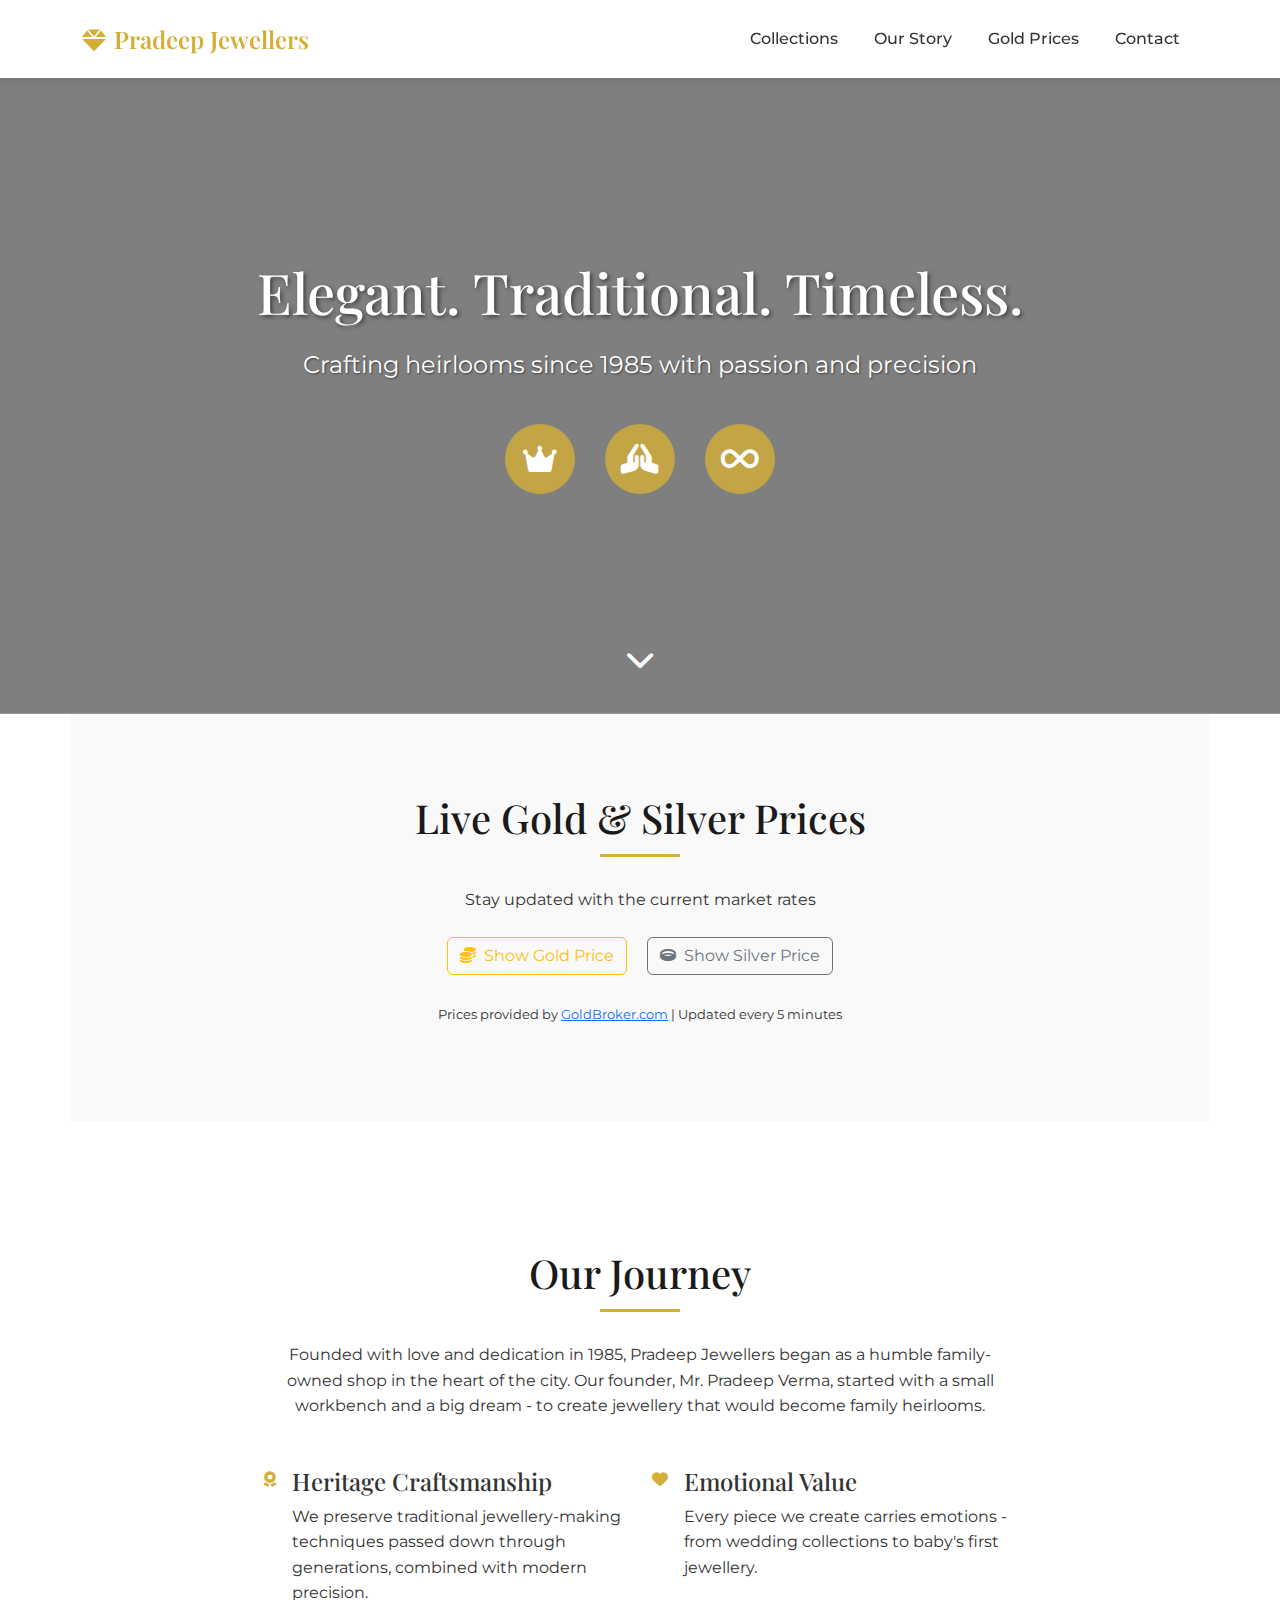
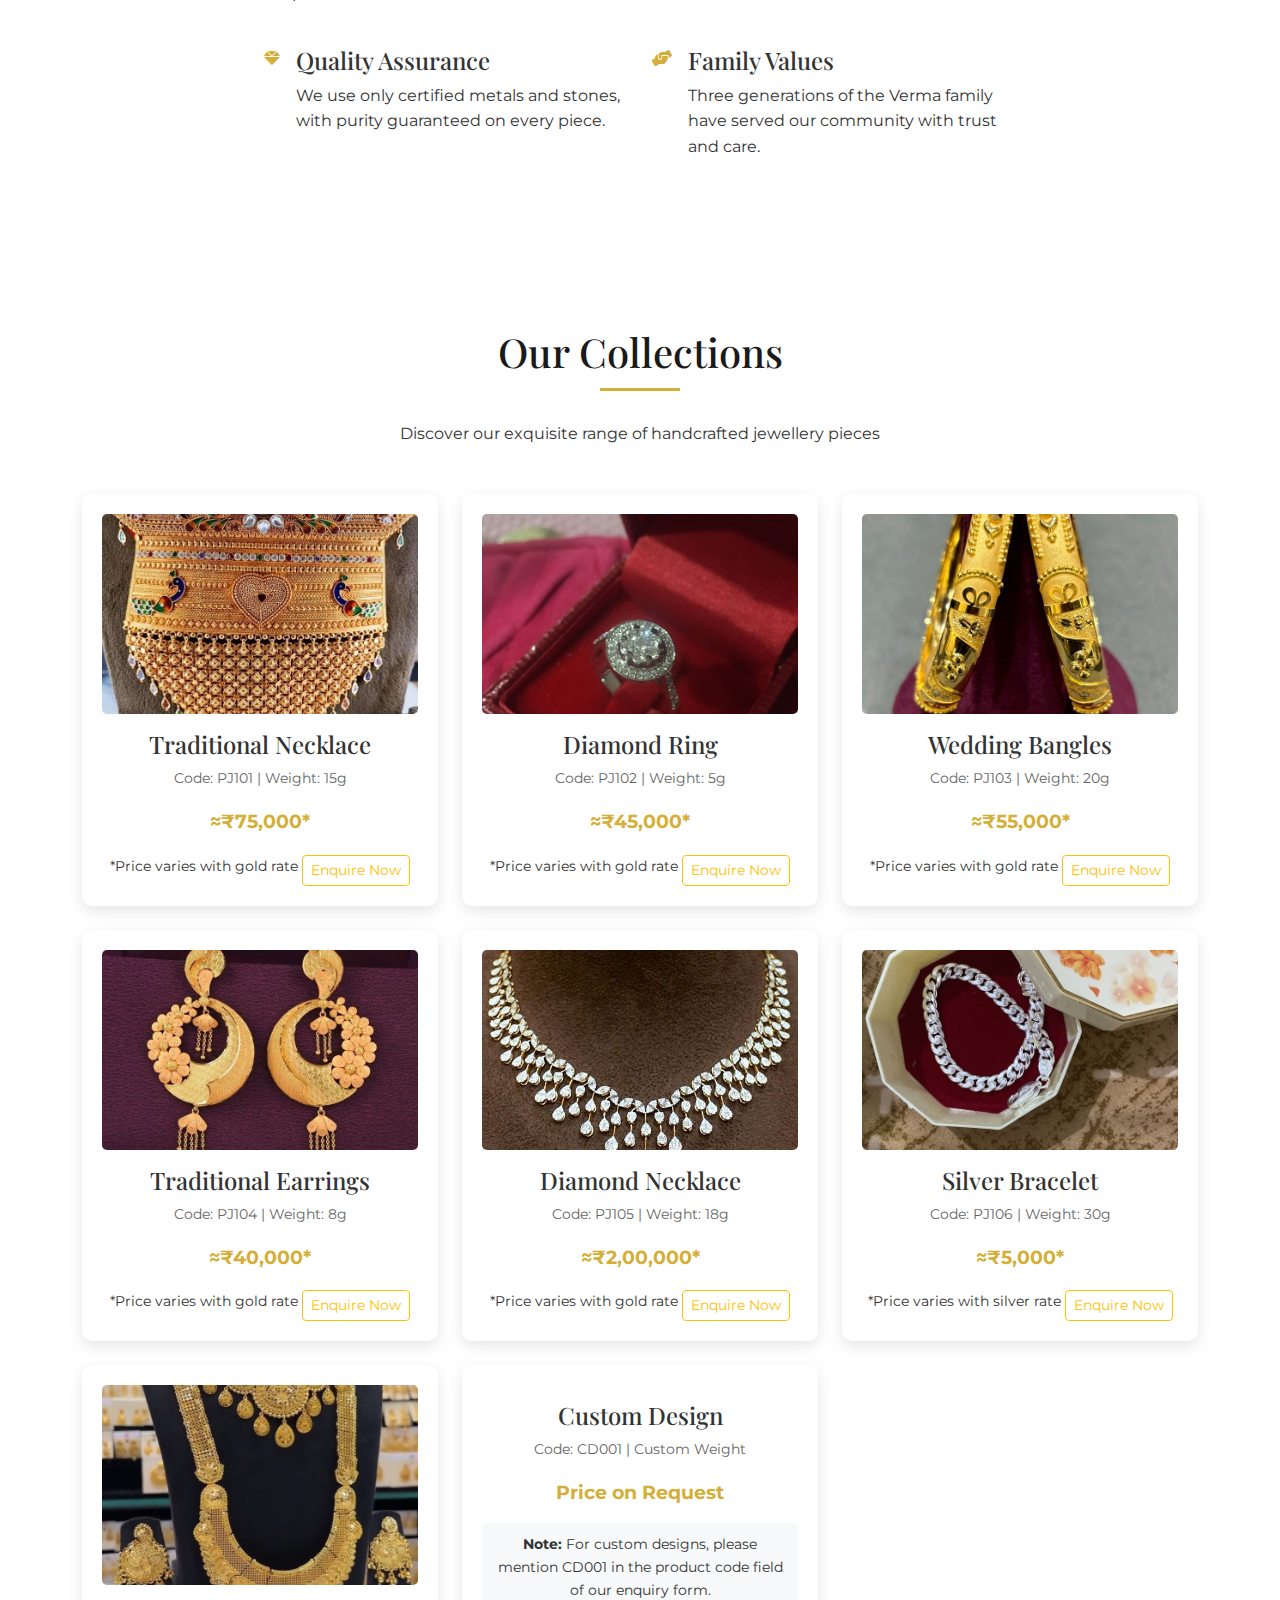
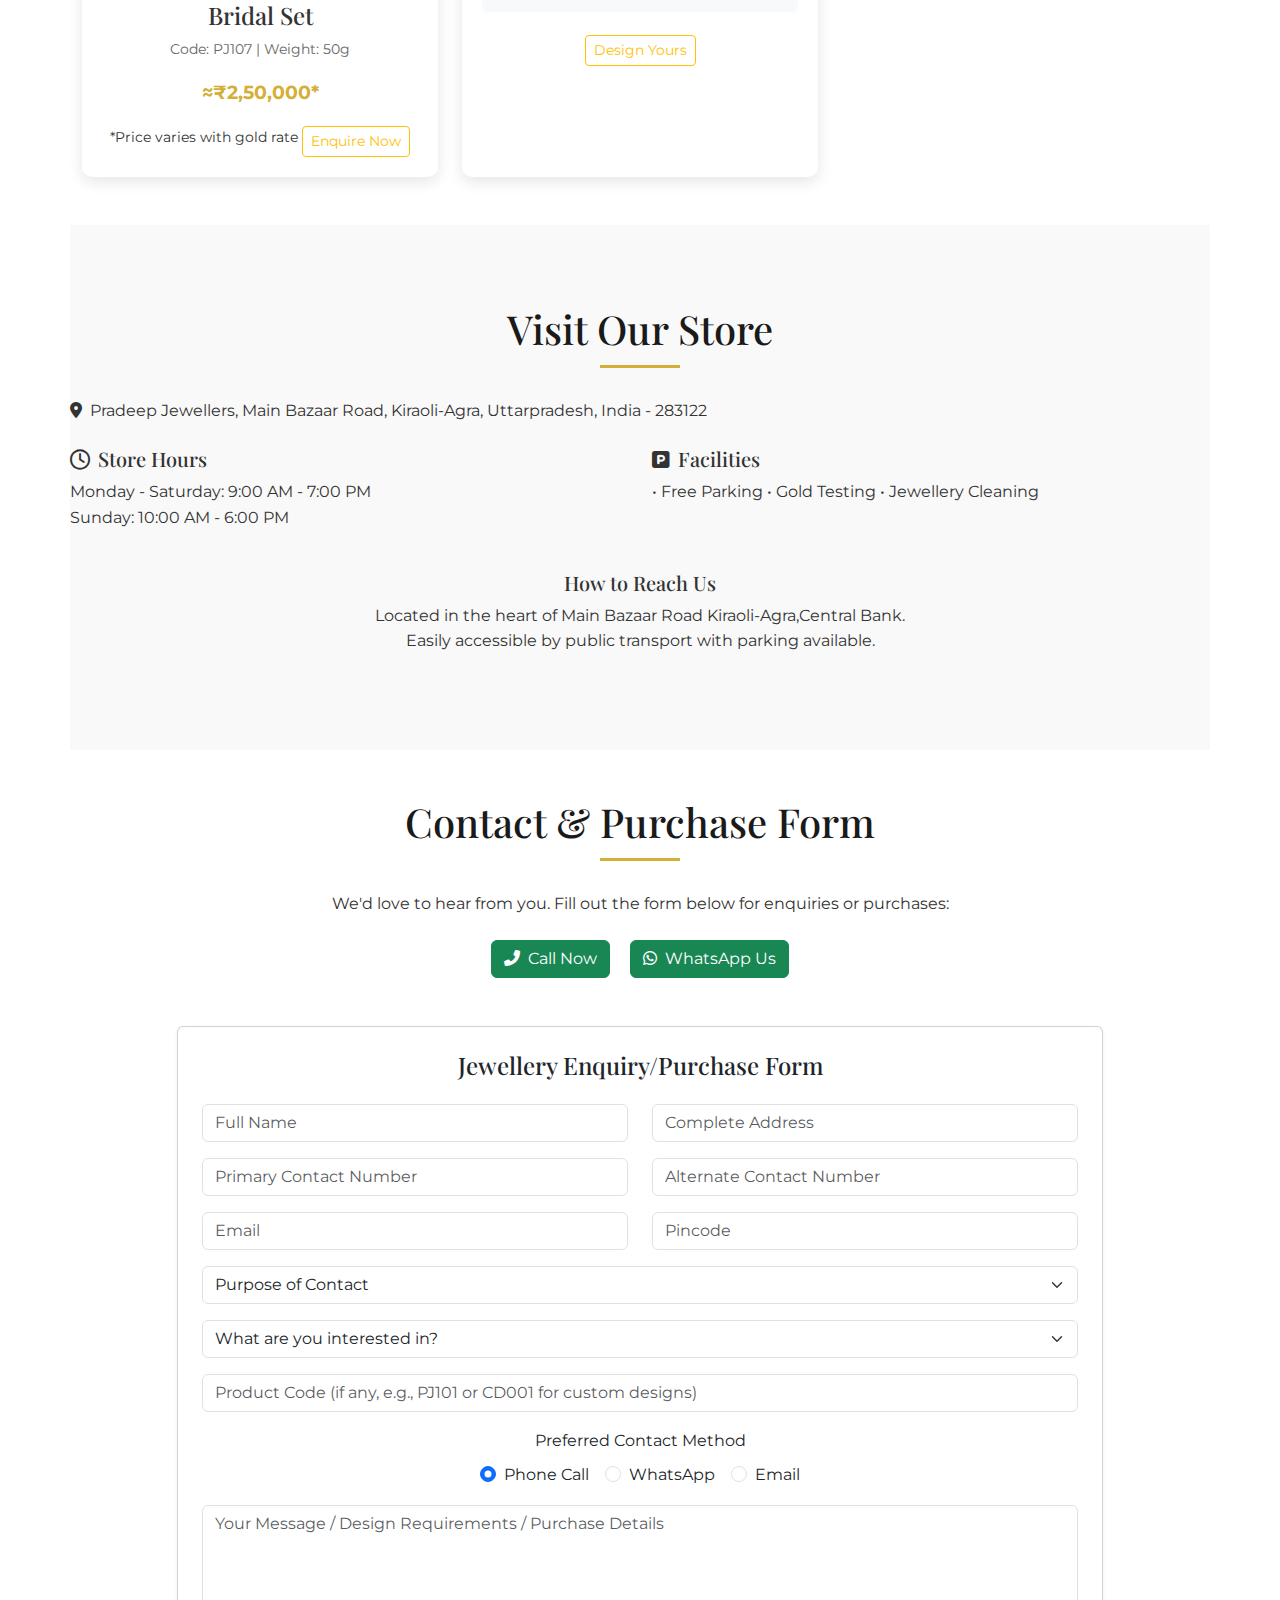
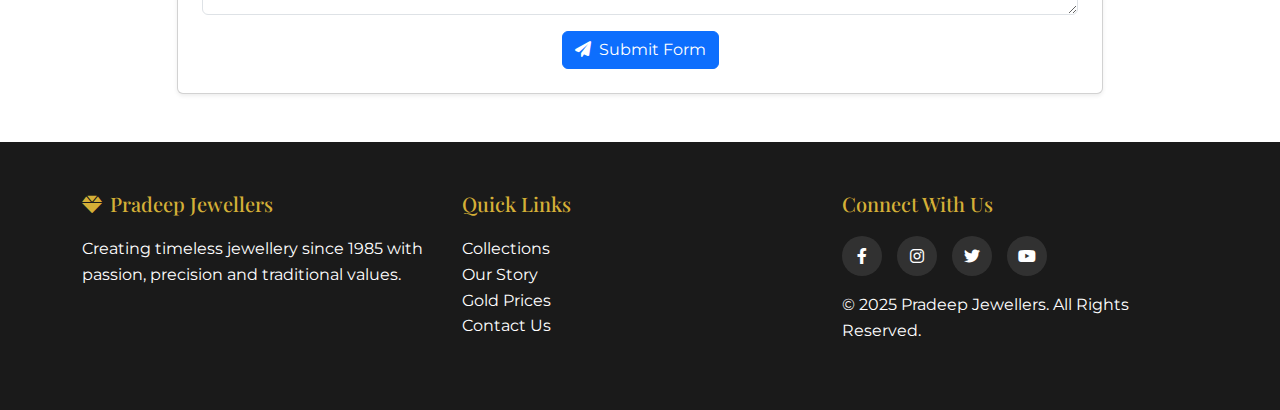
<file: Business website/index.html>
<!DOCTYPE html>
<html lang="en">
<head>
  <meta charset="UTF-8" />
  <meta name="viewport" content="width=device-width, initial-scale=1.0"/>
  <title>Pradeep Jewellers</title>
  <link href="https://cdn.jsdelivr.net/npm/bootstrap@5.3.0/dist/css/bootstrap.min.css" rel="stylesheet">
  <link href="https://fonts.googleapis.com/css2?family=Playfair+Display:wght@600&family=Montserrat:wght@400;500&display=swap" rel="stylesheet">
  <link rel="stylesheet" href="https://cdnjs.cloudflare.com/ajax/libs/font-awesome/6.0.0/css/all.min.css">
  <style>
    /* Base Styles */
    :root {
      --gold: #D4AF37;
      --dark-gold: #996515;
      --light-gold: #F0E68C;
      --dark-bg: #1a1a1a;
    }
    
    body {
      font-family: 'Montserrat', sans-serif;
      color: #333;
      line-height: 1.6;
    }
    
    h1, h2, h3, h4, h5, h6 {
      font-family: 'Playfair Display', serif;
    }
    
    .text-gold {
      color: var(--gold);
    }
    
    /* Navbar */
    .navbar {
      background-color: #fff;
      box-shadow: 0 2px 10px rgba(0,0,0,0.1);
      padding: 15px 0;
    }
    
    .navbar-brand {
      font-family: 'Playfair Display', serif;
      font-weight: 600;
      color: var(--gold);
      font-size: 1.5rem;
    }
    
    .nav-link {
      color: #333;
      font-weight: 500;
      margin: 0 10px;
      position: relative;
    }
    
    .nav-link:hover {
      color: var(--gold);
    }
    
    .nav-link:after {
      content: '';
      position: absolute;
      width: 0;
      height: 2px;
      background: var(--gold);
      bottom: 0;
      left: 0;
      transition: width 0.3s;
    }
    
    .nav-link:hover:after {
      width: 100%;
    }
    
    /* Hero Section */
    .hero {
      background: linear-gradient(rgba(0,0,0,0.5), rgba(0,0,0,0.5)), url('https://images.unsplash.com/photo-1602173574767-37ac01994b2a?ixlib=rb-4.0.3&ixid=M3wxMjA3fDB8MHxwaG90by1wYWdlfHx8fGVufDB8fHx8fA%3D%3D&auto=format&fit=crop&w=1920&q=80');
      background-size: cover;
      background-position: center;
      color: white;
      padding: 180px 0;
      text-align: center;
      position: relative;
    }
    
    .hero h1 {
      font-size: 3.5rem;
      margin-bottom: 20px;
      text-shadow: 2px 2px 4px rgba(0,0,0,0.5);
    }
    
    .hero p {
      font-size: 1.5rem;
      margin-bottom: 40px;
      text-shadow: 1px 1px 2px rgba(0,0,0,0.5);
    }
    
    .hero-icons {
      display: flex;
      justify-content: center;
      gap: 30px;
      margin-bottom: 40px;
    }
    
    .icon-box {
      background: rgba(212, 175, 55, 0.8);
      width: 70px;
      height: 70px;
      border-radius: 50%;
      display: flex;
      align-items: center;
      justify-content: center;
      font-size: 30px;
      transition: all 0.3s;
    }
    
    .icon-box:hover {
      transform: translateY(-10px);
      background: rgba(212, 175, 55, 1);
    }
    
    .scroll-down-btn {
      color: white;
      font-size: 30px;
      position: absolute;
      bottom: 30px;
      left: 50%;
      transform: translateX(-50%);
      animation: bounce 2s infinite;
    }
    
    @keyframes bounce {
      0%, 20%, 50%, 80%, 100% {
        transform: translateY(0) translateX(-50%);
      }
      40% {
        transform: translateY(-20px) translateX(-50%);
      }
      60% {
        transform: translateY(-10px) translateX(-50%);
      }
    }
    
    /* Section Titles */
    .section-title {
      text-align: center;
      font-size: 2.5rem;
      margin-bottom: 30px;
      color: var(--dark-bg);
      position: relative;
      padding-bottom: 15px;
    }
    
    .section-title:after {
      content: '';
      position: absolute;
      width: 80px;
      height: 3px;
      background: var(--gold);
      bottom: 0;
      left: 50%;
      transform: translateX(-50%);
    }
    
    /* Price Widget */
    .price-widget {
      padding: 80px 0;
      background: #f9f9f9;
    }
    
    .price-buttons {
      display: flex;
      justify-content: center;
      gap: 20px;
      margin-bottom: 30px;
    }
    
    /* History Section */
    .history-section {
      padding: 80px 0;
    }
    
    /* Products Section */
    .product-card {
      background: white;
      border-radius: 10px;
      overflow: hidden;
      box-shadow: 0 5px 15px rgba(0,0,0,0.1);
      transition: all 0.3s;
      padding: 20px;
      text-align: center;
      height: 100%;
    }
    
    .product-card:hover {
      transform: translateY(-10px);
      box-shadow: 0 15px 30px rgba(0,0,0,0.2);
    }
    
    .product-card img {
      width: 100%;
      height: 200px;
      object-fit: cover;
      border-radius: 5px;
    }
    
    .product-weight {
      color: #666;
      font-size: 0.9rem;
    }
    
    .product-price {
      color: var(--gold);
      font-weight: bold;
      font-size: 1.2rem;
      margin: 10px 0;
    }
    
    .custom-design-note {
      background: #f8f9fa;
      padding: 10px;
      border-radius: 5px;
      margin: 15px 0;
      font-size: 0.9rem;
    }
    
    /* Store Location */
    .store-location {
      padding: 80px 0;
      background: #f9f9f9;
    }
    
    /* Contact Section */
    .contact-buttons {
      display: flex;
      justify-content: center;
      gap: 20px;
    }
    
    /* Footer */
    footer {
      background-color: var(--dark-bg);
      color: white;
      padding: 50px 0;
    }
    
    footer h5 {
      color: var(--gold);
      margin-bottom: 20px;
    }
    
    footer a {
      color: white;
      text-decoration: none;
      transition: color 0.3s;
    }
    
    footer a:hover {
      color: var(--gold);
    }
    
    .social-icons {
      display: flex;
      gap: 15px;
    }
    
    .social-icons a {
      display: flex;
      align-items: center;
      justify-content: center;
      width: 40px;
      height: 40px;
      background: rgba(255,255,255,0.1);
      border-radius: 50%;
      transition: all 0.3s;
    }
    
    .social-icons a:hover {
      background: var(--gold);
      color: var(--dark-bg);
    }
    
    /* Responsive Adjustments */
    @media (max-width: 768px) {
      .hero h1 {
        font-size: 2.5rem;
      }
      
      .hero p {
        font-size: 1.2rem;
      }
      
      .price-buttons {
        flex-direction: column;
      }
      
      .contact-buttons {
        flex-direction: column;
      }
    }
  </style>
</head>
<body>

  <!-- Navbar -->
  <nav class="navbar navbar-expand-lg sticky-top">
    <div class="container">
      <a class="navbar-brand" href="#">
        <i class="fas fa-gem me-2"></i>Pradeep Jewellers
      </a>
      <button class="navbar-toggler" type="button" data-bs-toggle="collapse" data-bs-target="#navbarNav">
        <span class="navbar-toggler-icon"></span>
      </button>
      <div class="collapse navbar-collapse" id="navbarNav">
        <ul class="navbar-nav ms-auto">
          <li class="nav-item"><a class="nav-link" href="#products">Collections</a></li>
          <li class="nav-item"><a class="nav-link" href="#history">Our Story</a></li>
          <li class="nav-item"><a class="nav-link" href="#prices">Gold Prices</a></li>
          <li class="nav-item"><a class="nav-link" href="#contact">Contact</a></li>
        </ul>
      </div>
    </div>
  </nav>

  <!-- Hero Section -->
  <section class="hero text-center">
    <h1>Elegant. Traditional. Timeless.</h1>
    <p>Crafting heirlooms since 1985 with passion and precision</p>
    <div class="hero-icons">
      <div class="icon-box">
        <i class="fas fa-crown" title="Elegant"></i>
      </div>
      <div class="icon-box">
        <i class="fas fa-hands-praying" title="Traditional"></i>
      </div>
      <div class="icon-box">
        <i class="fas fa-infinity" title="Timeless"></i>
      </div>
    </div>
    <a href="#contact" class="scroll-down-btn">
      <i class="fas fa-chevron-down"></i>
    </a>
  </section>

  <!-- Live Gold and Silver Prices Widget -->
  <section id="prices" class="container price-widget text-center">
    <h2 class="section-title">Live Gold & Silver Prices</h2>
    <p class="mb-4">Stay updated with the current market rates</p>
    <div class="price-buttons">
      <button class="btn btn-outline-warning" onclick="showPrice('gold')">
        <i class="fas fa-coins me-2"></i>Show Gold Price
      </button>
      <button class="btn btn-outline-secondary" onclick="showPrice('silver')">
        <i class="fas fa-ring me-2"></i>Show Silver Price
      </button>
    </div>
    <div id="gold-price" style="display: none; margin-top: 20px;">
      <iframe src="https://goldbroker.com/widget/live/XAU?currency=INR&weight_unit=g&height=100" scrolling="no" frameborder="0" width="100%" height="100" style="border: 0; overflow: hidden;"></iframe>
    </div>
    <div id="silver-price" style="display: none; margin-top: 20px;">
      <iframe src="https://goldbroker.com/widget/live/XAG?currency=INR&weight_unit=g&height=100" scrolling="no" frameborder="0" width="100%" height="100" style="border: 0; overflow: hidden;"></iframe>
    </div>
    <p style="font-size: 0.8em; margin-top: 20px;">Prices provided by <a href="https://goldbroker.com/" target="_blank">GoldBroker.com</a> | Updated every 5 minutes</p>
  </section>

  <!-- History Section -->
  <section id="history" class="container history-section my-5">
    <div class="row justify-content-center">
      <div class="col-lg-8">
        <h2 class="section-title">Our Journey</h2>
        <p class="text-center">Founded with love and dedication in 1985, Pradeep Jewellers began as a humble family-owned shop in the heart of the city. Our founder, Mr. Pradeep Verma, started with a small workbench and a big dream - to create jewellery that would become family heirlooms.</p>
        
        <div class="row mt-5">
          <div class="col-md-6 mb-4">
            <div class="d-flex">
              <div class="me-3">
                <i class="fas fa-award text-gold"></i>
              </div>
              <div>
                <h4>Heritage Craftsmanship</h4>
                <p>We preserve traditional jewellery-making techniques passed down through generations, combined with modern precision.</p>
              </div>
            </div>
          </div>
          <div class="col-md-6 mb-4">
            <div class="d-flex">
              <div class="me-3">
                <i class="fas fa-heart text-gold"></i>
              </div>
              <div>
                <h4>Emotional Value</h4>
                <p>Every piece we create carries emotions - from wedding collections to baby's first jewellery.</p>
              </div>
            </div>
          </div>
          <div class="col-md-6 mb-4">
            <div class="d-flex">
              <div class="me-3">
                <i class="fas fa-gem text-gold"></i>
              </div>
              <div>
                <h4>Quality Assurance</h4>
                <p>We use only certified metals and stones, with purity guaranteed on every piece.</p>
              </div>
            </div>
          </div>
          <div class="col-md-6 mb-4">
            <div class="d-flex">
              <div class="me-3">
                <i class="fas fa-hands-helping text-gold"></i>
              </div>
              <div>
                <h4>Family Values</h4>
                <p>Three generations of the Verma family have served our community with trust and care.</p>
              </div>
            </div>
          </div>
        </div>
      </div>
    </div>
  </section>

  <!-- Products Section -->
  <section id="products" class="container my-5">
    <h2 class="section-title">Our Collections</h2>
    <p class="text-center mb-5">Discover our exquisite range of handcrafted jewellery pieces</p>
    
    <div class="row g-4">
      <!-- Collection 1 -->
      <div class="col-md-4">
        <div class="product-card">
          <img src="traditional necklace.jpg" alt="Gold Necklace">
          <h4 class="mt-3">Traditional Necklace</h4>
          <p class="product-weight">Code: PJ101 | Weight: 15g</p>
          <p class="product-price">≈₹75,000*</p>
          <small>*Price varies with gold rate</small>
          <a href="#contact" class="btn btn-sm btn-outline-warning mt-2">Enquire Now</a>
        </div>
      </div>
      
      <!-- Collection 2 -->
      <div class="col-md-4">
        <div class="product-card">
          <img src="ring.jpg" alt="Diamond Ring">
          <h4 class="mt-3">Diamond Ring</h4>
          <p class="product-weight">Code: PJ102 | Weight: 5g</p>
          <p class="product-price">≈₹45,000*</p>
          <small>*Price varies with gold rate</small>
          <a href="#contact" class="btn btn-sm btn-outline-warning mt-2">Enquire Now</a>
        </div>
      </div>
      
      <!-- Collection 3 -->
      <div class="col-md-4">
        <div class="product-card">
          <img src="bangles.jpg" alt="Gold Bangles">
          <h4 class="mt-3">Wedding Bangles</h4>
          <p class="product-weight">Code: PJ103 | Weight: 20g</p>
          <p class="product-price">≈₹55,000*</p>
          <small>*Price varies with gold rate</small>
          <a href="#contact" class="btn btn-sm btn-outline-warning mt-2">Enquire Now</a>
        </div>
      </div>
      
      <!-- Collection 4 -->
      <div class="col-md-4">
        <div class="product-card">
          <img src="earing.jpg" alt="Gold Earrings">
          <h4 class="mt-3">Traditional Earrings</h4>
          <p class="product-weight">Code: PJ104 | Weight: 8g</p>
          <p class="product-price">≈₹40,000*</p>
          <small>*Price varies with gold rate</small>
          <a href="#contact" class="btn btn-sm btn-outline-warning mt-2">Enquire Now</a>
        </div>
      </div>
      
      <!-- Collection 5 -->
      <div class="col-md-4">
        <div class="product-card">
          <img src="diamond necklacr.jpg" alt="Diamond Necklace">
          <h4 class="mt-3">Diamond Necklace</h4>
          <p class="product-weight">Code: PJ105 | Weight: 18g</p>
          <p class="product-price">≈₹2,00,000*</p>
          <small>*Price varies with gold rate</small>
          <a href="#contact" class="btn btn-sm btn-outline-warning mt-2">Enquire Now</a>
        </div>
      </div>
      
      <!-- Collection 6 -->
      <div class="col-md-4">
        <div class="product-card">
          <img src="silver bracelet.jpg" alt="Silver Bracelet">
          <h4 class="mt-3">Silver Bracelet</h4>
          <p class="product-weight">Code: PJ106 | Weight: 30g</p>
          <p class="product-price">≈₹5,000*</p>
          <small>*Price varies with silver rate</small>
          <a href="#contact" class="btn btn-sm btn-outline-warning mt-2">Enquire Now</a>
        </div>
      </div>
      
      <!-- Collection 7 -->
      <div class="col-md-4">
        <div class="product-card">
          <img src="set.jpg" alt="Bridal Set">
          <h4 class="mt-3">Bridal Set</h4>
          <p class="product-weight">Code: PJ107 | Weight: 50g</p>
          <p class="product-price">≈₹2,50,000*</p>
          <small>*Price varies with gold rate</small>
          <a href="#contact" class="btn btn-sm btn-outline-warning mt-2">Enquire Now</a>
        </div>
      </div>
      
      <!-- Collection 9 - Custom Design -->
      <div class="col-md-4">
        <div class="product-card">
          <h4 class="mt-3">Custom Design</h4>
          <p class="product-weight">Code: CD001 | Custom Weight</p>
          <p class="product-price">Price on Request</p>
          <div class="custom-design-note">
            <strong>Note:</strong> For custom designs, please mention CD001 in the product code field of our enquiry form.
          </div>
          <a href="#contact" class="btn btn-sm btn-outline-warning mt-2">Design Yours</a>
        </div>
      </div>
    </div>
  </section>

  <!-- Store Location -->
  <section class="container store-location">
    <h3 class="section-title">Visit Our Store</h3>
    <p class="mb-4"><i class="fas fa-map-marker-alt me-2"></i>Pradeep Jewellers, Main Bazaar Road, Kiraoli-Agra, Uttarpradesh, India - 283122</p>
    
    <div class="row mt-4">
      <div class="col-md-6">
        <h5><i class="far fa-clock me-2"></i>Store Hours</h5>
        <p>Monday - Saturday: 9:00 AM - 7:00 PM<br>
        Sunday: 10:00 AM - 6:00 PM</p>
      </div>
      <div class="col-md-6">
        <h5><i class="fas fa-parking me-2"></i>Facilities</h5>
        <p>• Free Parking • Gold Testing • Jewellery Cleaning</p>
      </div>
    </div>
    
    <div class="text-center mt-4">
      <h5>How to Reach Us</h5>
      <p>Located in the heart of Main Bazaar Road Kiraoli-Agra,Central Bank.<br>
      Easily accessible by public transport with parking available.</p>
    </div>
  </section>

  <!-- Contact & Purchase Section -->
  <section id="contact" class="container text-center my-5">
    <h2 class="section-title">Contact & Purchase Form</h2>
    <p class="mb-4">We'd love to hear from you. Fill out the form below for enquiries or purchases:</p>
    
    <div class="contact-buttons mb-5">
      <a href="tel:+918949521319" class="btn btn-success">
        <i class="fas fa-phone-alt me-2"></i>Call Now
      </a>
      <a href="https://wa.me/+918949521319" class="btn btn-success">
        <i class="fab fa-whatsapp me-2"></i>WhatsApp Us
      </a>
    </div>

    <div class="row justify-content-center">
      <div class="col-lg-10">
        <div class="card shadow-sm">
          <div class="card-body p-4">
            <h4 class="mb-4">Jewellery Enquiry/Purchase Form</h4>
            <form action="https://formsubmit.co/kushagrasoni26@gmail.com" method="POST">
                <input type="hidden" name="_subject" value="New Jewellery Enquiry">
                <input type="hidden" name="_template" value="table">
                <input type="hidden" name="_next" value="thank-you.html">
                <input type="hidden" name="_captcha" value="false">
              <div class="row mb-3">
                <div class="col-md-6">
                  <input type="text" name="name" class="form-control" placeholder="Full Name" required>
                </div>
                <div class="col-md-6">
                  <input type="text" name="address" class="form-control" placeholder="Complete Address" required>
                </div>
              </div>
              <div class="row mb-3">
                <div class="col-md-6">
                  <input type="tel" name="contact1" class="form-control" placeholder="Primary Contact Number" required>
                </div>
                <div class="col-md-6">
                  <input type="tel" name="contact2" class="form-control" placeholder="Alternate Contact Number">
                </div>
              </div>
              <div class="row mb-3">
                <div class="col-md-6">
                  <input type="email" name="email" class="form-control" placeholder="Email" required>
                </div>
                <div class="col-md-6">
                  <input type="text" name="pincode" class="form-control" placeholder="Pincode" required>
                </div>
              </div>
              <div class="mb-3">
                <select class="form-select" name="purpose" required>
                  <option value="" selected disabled>Purpose of Contact</option>
                  <option value="Enquiry">General Enquiry</option>
                  <option value="Purchase">Purchase Request</option>
                  <option value="Custom Design">Custom Design Request</option>
                  <option value="Repair">Jewellery Repair</option>
                  <option value="Other">Other</option>
                </select>
              </div>
              <div class="mb-3">
                <select class="form-select" name="interest" required>
                  <option value="" selected disabled>What are you interested in?</option>
                  <option value="Gold Jewellery">Gold Jewellery</option>
                  <option value="Diamond Jewellery">Diamond Jewellery</option>
                  <option value="Silver Jewellery">Silver Jewellery</option>
                  <option value="Custom Design">Custom Design (Mention CD001 in Product Code)</option>
                  <option value="Other">Other</option>
                </select>
              </div>
              <div class="mb-3">
                <input type="text" name="product_code" class="form-control" placeholder="Product Code (if any, e.g., PJ101 or CD001 for custom designs)">
              </div>
              <div class="mb-3">
                <label class="form-label">Preferred Contact Method</label>
                <div class="d-flex justify-content-center gap-3">
                  <div class="form-check">
                    <input class="form-check-input" type="radio" name="contact_method" id="phone" value="Phone" checked>
                    <label class="form-check-label" for="phone">Phone Call</label>
                  </div>
                  <div class="form-check">
                    <input class="form-check-input" type="radio" name="contact_method" id="whatsapp" value="WhatsApp">
                    <label class="form-check-label" for="whatsapp">WhatsApp</label>
                  </div>
                  <div class="form-check">
                    <input class="form-check-input" type="radio" name="contact_method" id="email" value="Email">
                    <label class="form-check-label" for="email">Email</label>
                  </div>
                </div>
              </div>
              <div class="mb-3">
                <textarea class="form-control" name="message" rows="4" placeholder="Your Message / Design Requirements / Purchase Details" required></textarea>
              </div>
              <button type="submit" class="btn btn-primary">
                <i class="fas fa-paper-plane me-2"></i>Submit Form
              </button>
            </form>
          </div>
        </div>
      </div>
    </div>
  </section>

  <!-- Footer -->
  <footer>
    <div class="container">
      <div class="row">
        <div class="col-md-4 mb-4 mb-md-0">
          <h5><i class="fas fa-gem me-2"></i>Pradeep Jewellers</h5>
          <p>Creating timeless jewellery since 1985 with passion, precision and traditional values.</p>
        </div>
        <div class="col-md-4 mb-4 mb-md-0">
          <h5>Quick Links</h5>
          <ul class="list-unstyled">
            <li><a href="#products" class="text-white">Collections</a></li>
            <li><a href="#history" class="text-white">Our Story</a></li>
            <li><a href="#prices" class="text-white">Gold Prices</a></li>
            <li><a href="#contact" class="text-white">Contact Us</a></li>
          </ul>
        </div>
        <div class="col-md-4">
          <h5>Connect With Us</h5>
          <div class="social-icons">
            <a href="#"><i class="fab fa-facebook-f"></i></a>
            <a href="#"><i class="fab fa-instagram"></i></a>
            <a href="#"><i class="fab fa-twitter"></i></a>
            <a href="#"><i class="fab fa-youtube"></i></a>
          </div>
          <p class="mt-3">© 2025 Pradeep Jewellers. All Rights Reserved.</p>
        </div>
      </div>
    </div>
  </footer>

  <script src="https://cdn.jsdelivr.net/npm/bootstrap@5.3.0/dist/js/bootstrap.bundle.min.js"></script>
  <script>
    // Price Widget Functionality
    function showPrice(metal) {
      if (metal === 'gold') {
        document.getElementById('gold-price').style.display = 'block';
        document.getElementById('silver-price').style.display = 'none';
      } else if (metal === 'silver') {
        document.getElementById('silver-price').style.display = 'block';
        document.getElementById('gold-price').style.display = 'none';
      }
    }
    
    // Smooth scrolling for anchor links
    document.querySelectorAll('a[href^="#"]').forEach(anchor => {
      anchor.addEventListener('click', function (e) {
        e.preventDefault();
        document.querySelector(this.getAttribute('href')).scrollIntoView({
          behavior: 'smooth'
        });
      });
    });
    
    // Navbar background change on scroll
    window.addEventListener('scroll', function() {
      const navbar = document.querySelector('.navbar');
      if (window.scrollY > 50) {
        navbar.style.backgroundColor = '#fff';
        navbar.style.boxShadow = '0 2px 10px rgba(0,0,0,0.1)';
      } else {
        navbar.style.backgroundColor = '#fff';
        navbar.style.boxShadow = 'none';
      }
    });
  </script>
</body>
</html>
</file>
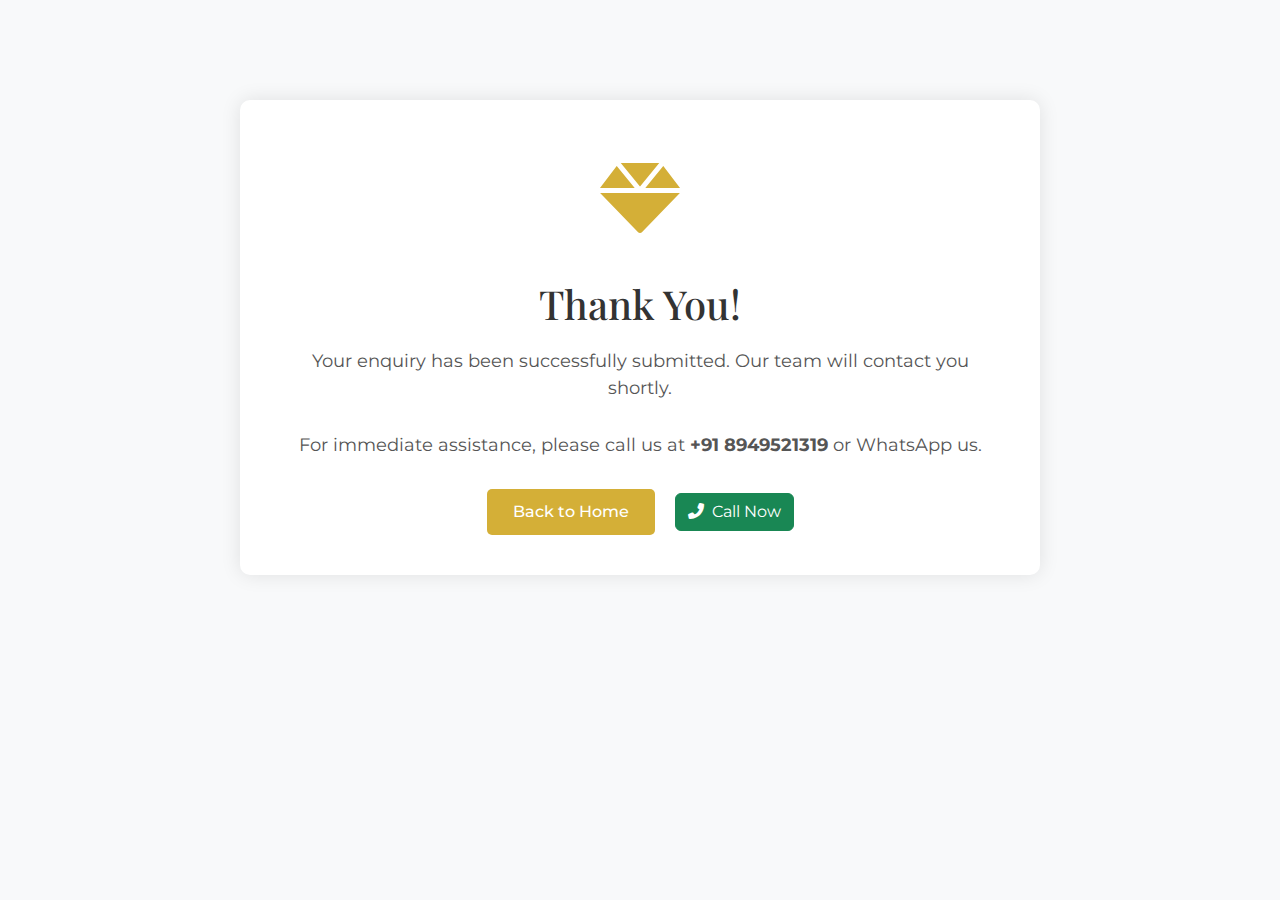
<file: Business website/thank-you.html>
<!DOCTYPE html>
<html lang="en">
<head>
  <meta charset="UTF-8" />
  <meta name="viewport" content="width=device-width, initial-scale=1.0"/>
  <title>Thank You | Pradeep Jewellers</title>
  <link href="https://cdn.jsdelivr.net/npm/bootstrap@5.3.0/dist/css/bootstrap.min.css" rel="stylesheet">
  <link href="https://fonts.googleapis.com/css2?family=Playfair+Display:wght@600&family=Montserrat:wght@400;500&display=swap" rel="stylesheet">
  <link rel="stylesheet" href="https://cdnjs.cloudflare.com/ajax/libs/font-awesome/6.0.0/css/all.min.css">
  <style>
    body {
      font-family: 'Montserrat', sans-serif;
      background-color: #f8f9fa;
    }
    .thank-you-container {
      max-width: 800px;
      margin: 100px auto;
      padding: 40px;
      background: white;
      border-radius: 10px;
      box-shadow: 0 0 20px rgba(0,0,0,0.1);
      text-align: center;
    }
    .thank-you-icon {
      font-size: 80px;
      color: #d4af37;
      margin-bottom: 20px;
    }
    h1 {
      font-family: 'Playfair Display', serif;
      color: #333;
      margin-bottom: 20px;
    }
    p {
      font-size: 18px;
      color: #555;
      margin-bottom: 30px;
    }
    .btn-gold {
      background-color: #d4af37;
      color: white;
      padding: 10px 25px;
      border-radius: 5px;
      text-decoration: none;
      font-weight: 500;
    }
    .btn-gold:hover {
      background-color: #c9a227;
      color: white;
    }
  </style>
</head>
<body>
  <div class="thank-you-container">
    <div class="thank-you-icon">
      <i class="fas fa-gem"></i>
    </div>
    <h1>Thank You!</h1>
    <p>Your enquiry has been successfully submitted. Our team will contact you shortly.</p>
    <p>For immediate assistance, please call us at <strong>+91 8949521319</strong> or WhatsApp us.</p>
    <div class="mt-4">
      <a href="index.html" class="btn btn-gold">Back to Home</a>
      <a href="tel:+918949521319" class="btn btn-success ms-3">
        <i class="fas fa-phone-alt me-2"></i>Call Now
      </a>
    </div>
  </div>

  <script src="https://cdn.jsdelivr.net/npm/bootstrap@5.3.0/dist/js/bootstrap.bundle.min.js"></script>
</body>
</html>
</file>
